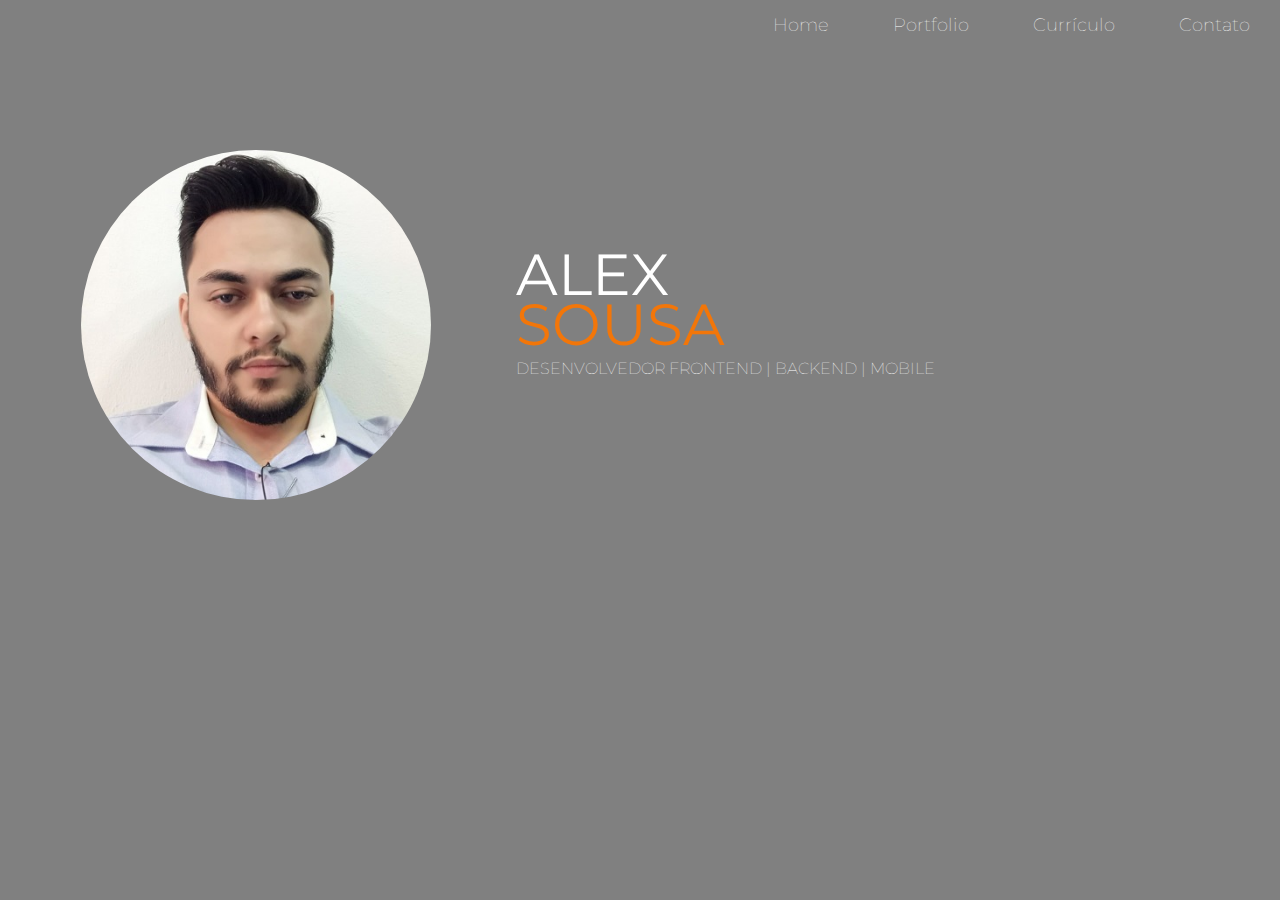
<file: index.html>
<!DOCTYPE html>

<html>

	<head>
		<title>Alex Sousa - Portfolio</title>

		<meta charset="utf-8">
		<link rel="stylesheet" href="css/styles.css">
		<link href="https://fonts.googleapis.com/css?family=Montserrat:100,400&display=swap" rel="stylesheet">
		<script type="text/javascript" src="./js/scripts.js"></script>
		<meta name="viewport" content="width=device-width, initial-scale=1.0">
    	<meta http-equiv="X-UA-Compatible" content="ie=edge">	

	</head>


	<body>

			<div id="navigation" class="navigation">
				<ul>
					<li><a href="./index.html">Home</a></li>
					<li><a href="./portfolio.html">Portfolio</a></li>
					<li><a href="./curriculo.html">Currículo</a></li>
					<li><a href="./contato.html">Contato</a></li>
					<li id="threeline-icon" class="threeline-icon" onclick="openNav()">&#9776;</li>
				</ul>
			</div>


			<div class="capa">
				
				<div class="profile-pic">
					<img src="img/alex-profile.jpg" alt="Foto de alex sousa">
				</div>	

				<div class="profile-title">
					<h1>Alex <span>Sousa</span></h1>
					<h2>Desenvolvedor FrontEnd | BackEnd | Mobile</h2>
				</div>

			</div>


		

	</body>

</html>
</file>
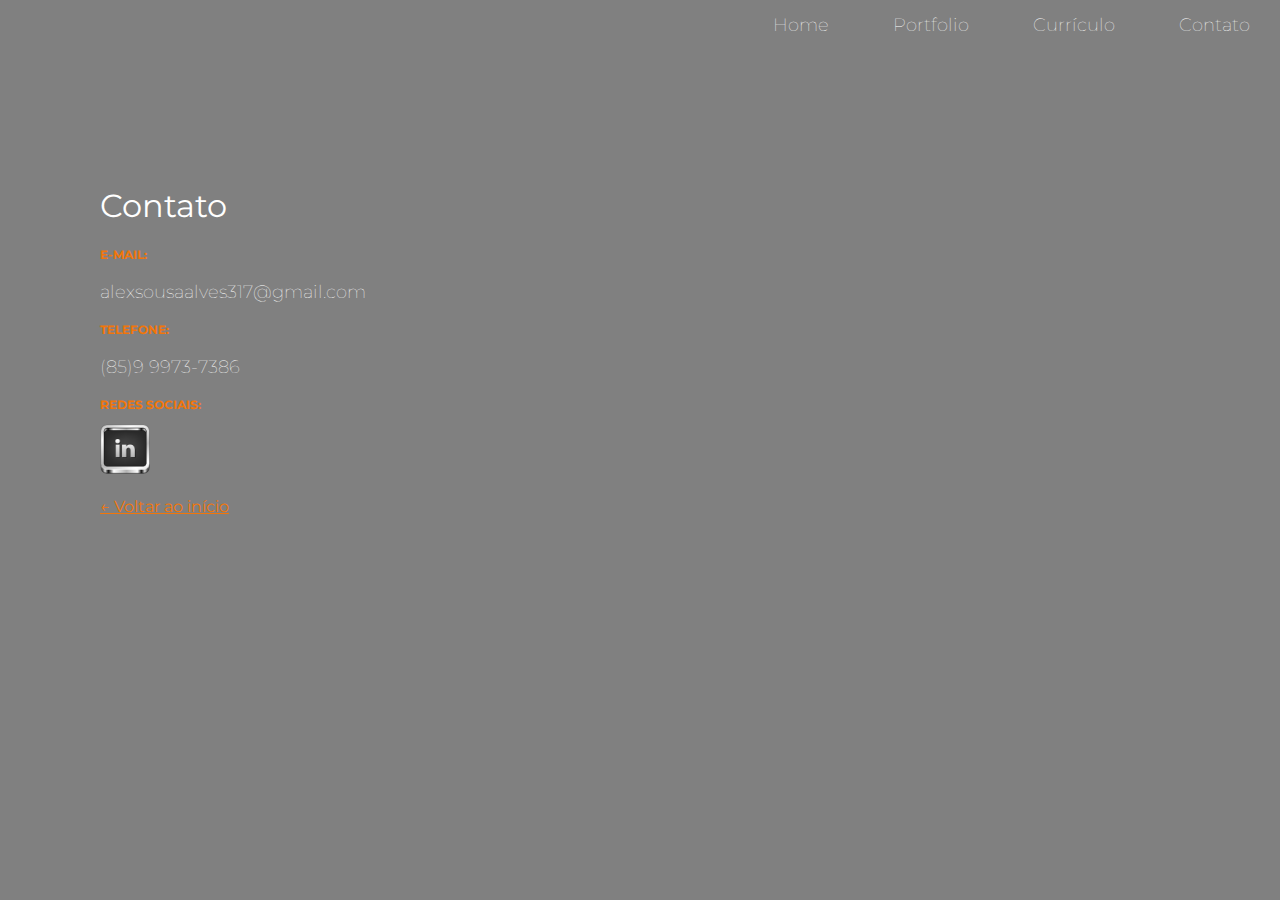
<file: contato.html>
<!DOCTYPE html>

<html>

	<head>
		<title>Contato - Alex Sousa</title>

		<meta charset="utf-8">
		<link rel="stylesheet" href="css/styles.css">
		<link href="https://fonts.googleapis.com/css?family=Montserrat:100,400&display=swap" rel="stylesheet">
		<script type="text/javascript" src="./js/scripts.js"></script>
		<meta name="viewport" content="width=device-width, initial-scale=1.0">
    	<meta http-equiv="X-UA-Compatible" content="ie=edge">

	</head>


	<body>

		<div id="navigation" class="navigation">
			<ul>
				<li><a href="./index.html">Home</a></li>
				<li><a href="./portfolio.html">Portfolio</a></li>
				<li><a href="./curriculo.html">Currículo</a></li>
				<li><a href="./contato.html">Contato</a></li>
				<li id="threeline-icon" class="threeline-icon" onclick="openNav()">&#9776;</li>
			</ul>
		</div>

			<div class="main">
				
				
				<ul class="caminho">
					<li><a href="./index.html">Home</a></li>
					<li>></li>
					<li>Contato</li>
				</ul>

				<h1>Contato</h1>
			

				<h3>E-mail:</h3>
				<p>alexsousaalves317@gmail.com</p>

				<h3>Telefone:</h3>
				<p>(85)9 9973-7386</p>

				<h3>Redes Sociais:</h3>
				
				<a href="https://www.linkedin.com/in/"" target="_blank"><img class="social-img" src="./img/linkedIn.png"></a>
				<br><br>
				<a class="back-link" href="index.html">&larr; Voltar ao início<a>

			</div>	

			

	</body>

</html>
</file>
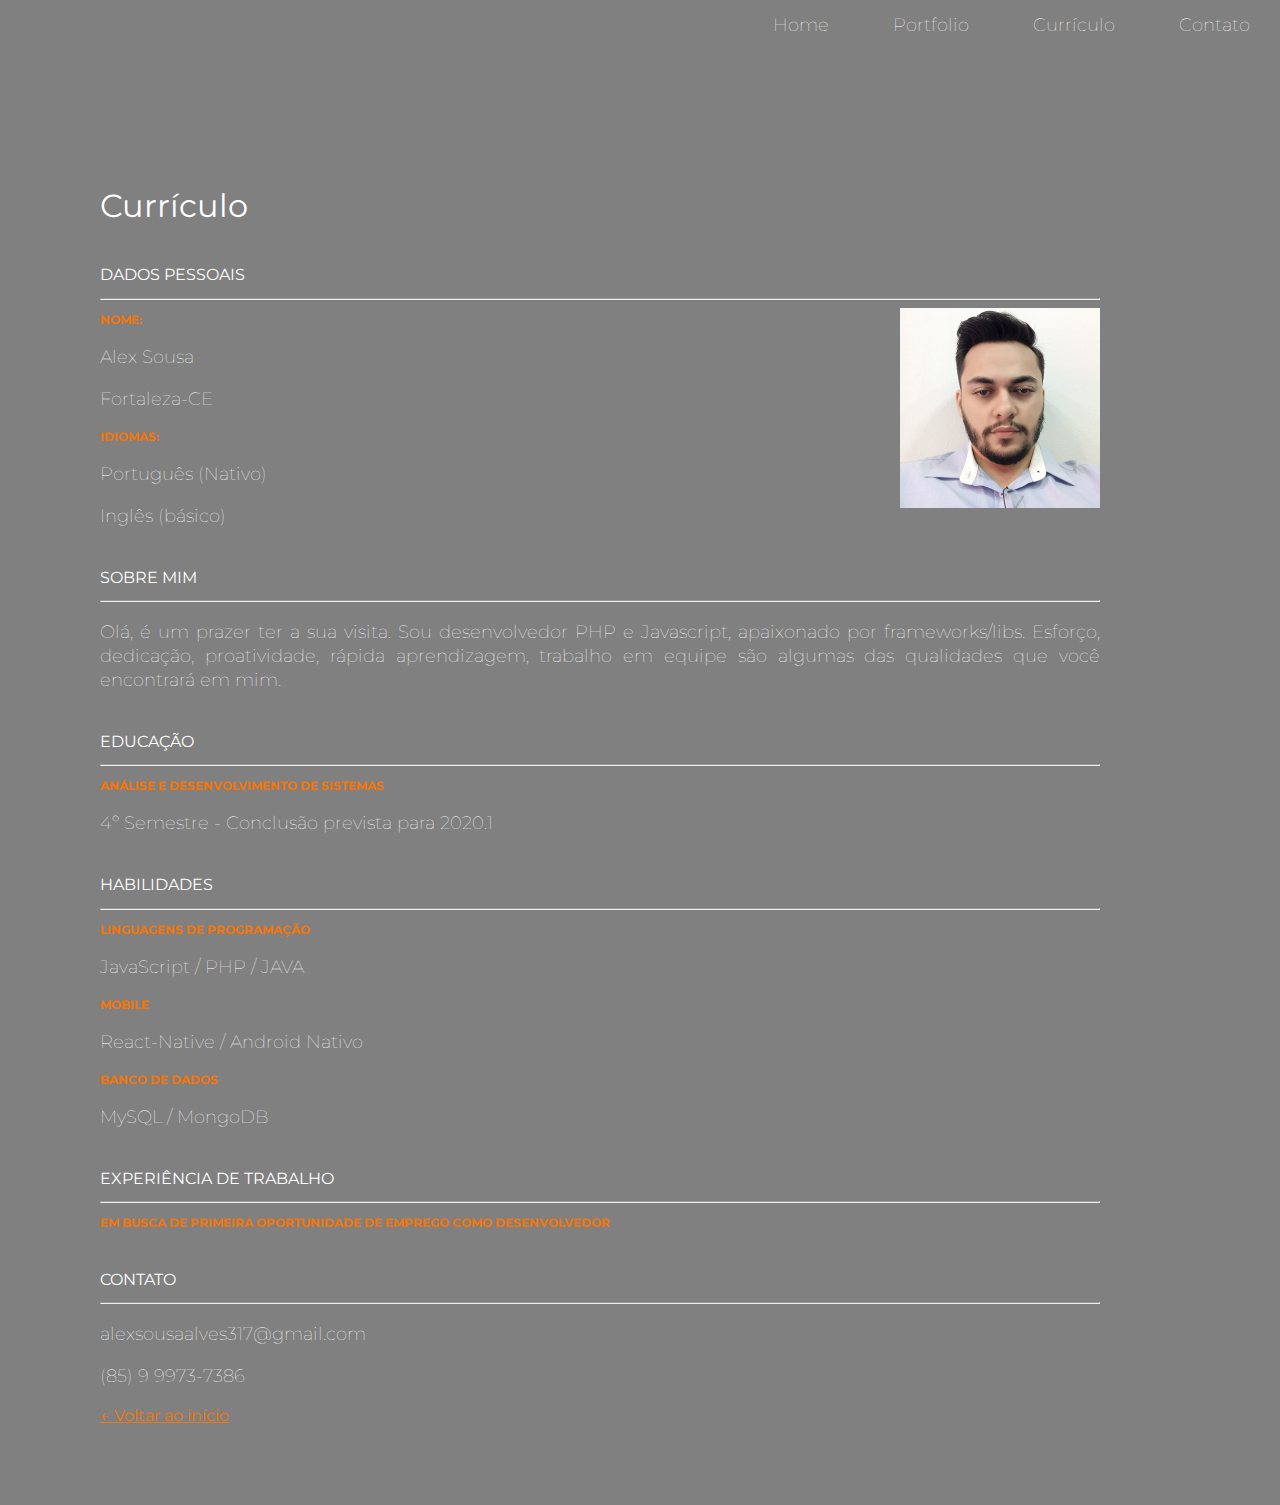
<file: curriculo.html>
<!DOCTYPE html>

<html>

	<head>
		<title>Currículo - Alex Sousa</title>

		<meta charset="utf-8">
		<link rel="stylesheet" href="css/styles.css">
		<link href="https://fonts.googleapis.com/css?family=Montserrat:100,400&display=swap" rel="stylesheet">
		<script type="text/javascript" src="./js/scripts.js"></script>
		<meta name="viewport" content="width=device-width, initial-scale=1.0">
    	<meta http-equiv="X-UA-Compatible" content="ie=edge">

	</head>


	<body>

		<div id="navigation" class="navigation">
			<ul>
				<li><a href="./index.html">Home</a></li>
				<li><a href="./portfolio.html">Portfolio</a></li>
				<li><a href="./curriculo.html">Currículo</a></li>
				<li><a href="./contato.html">Contato</a></li>
				<li id="threeline-icon" class="threeline-icon" onclick="openNav()">&#9776;</li>
			</ul>
		</div>
			
			<div class="main">
								
				<ul class="caminho">
					<li><a href="./index.html">Home</a></li>
					<li>></li>
					<li>Currículo</li>
				</ul>

				<h1>Currículo</h1>

					
					<h2>Dados Pessoais</h2>
					<hr>
						
						<img class="cv-pic" src="img/alex-profile.jpg" alt="Foto de alex sousa">
						<h3>Nome:</h3>

							<p>Alex Sousa</p>

							<p>Fortaleza-CE</p>

						<h3>Idiomas:</h3>

							<p>Português (Nativo)</p>
							<p>Inglês (básico)</p>
							
					<h2>Sobre Mim</h2>
					<hr>

						<p>Olá, é um prazer ter a sua visita. Sou desenvolvedor PHP e Javascript, apaixonado por frameworks/libs. Esforço, dedicação, proatividade, rápida aprendizagem, trabalho em equipe são algumas das qualidades que você encontrará em mim.</p>
					
					<h2>Educação</h2>
					<hr>

						<h3>Análise e Desenvolvimento de Sistemas</h3>

						<p>4º Semestre - Conclusão prevista para 2020.1</p>

					<h2>Habilidades</h2>
					<hr>

						<h3>Linguagens de programação</h3>

						<p>JavaScript / PHP / JAVA</p>

						<h3>Mobile</h3>

						<p>React-Native / Android Nativo</p>

						<h3>Banco de dados</h3>

						<p>MySQL / MongoDB</p>


					<h2>Experiência de Trabalho</h2>
					<hr>

						<h3>Em busca de primeira oportunidade de emprego como desenvolvedor</h3>

					<h2>Contato</h2>
					<hr>

							<p>alexsousaalves317@gmail.com</p>
							<p>(85) 9 9973-7386</p>


							<a class="back-link" href="index.html">&larr; Voltar ao início<a>

			</div>

				

	</body>

</html>
</file>
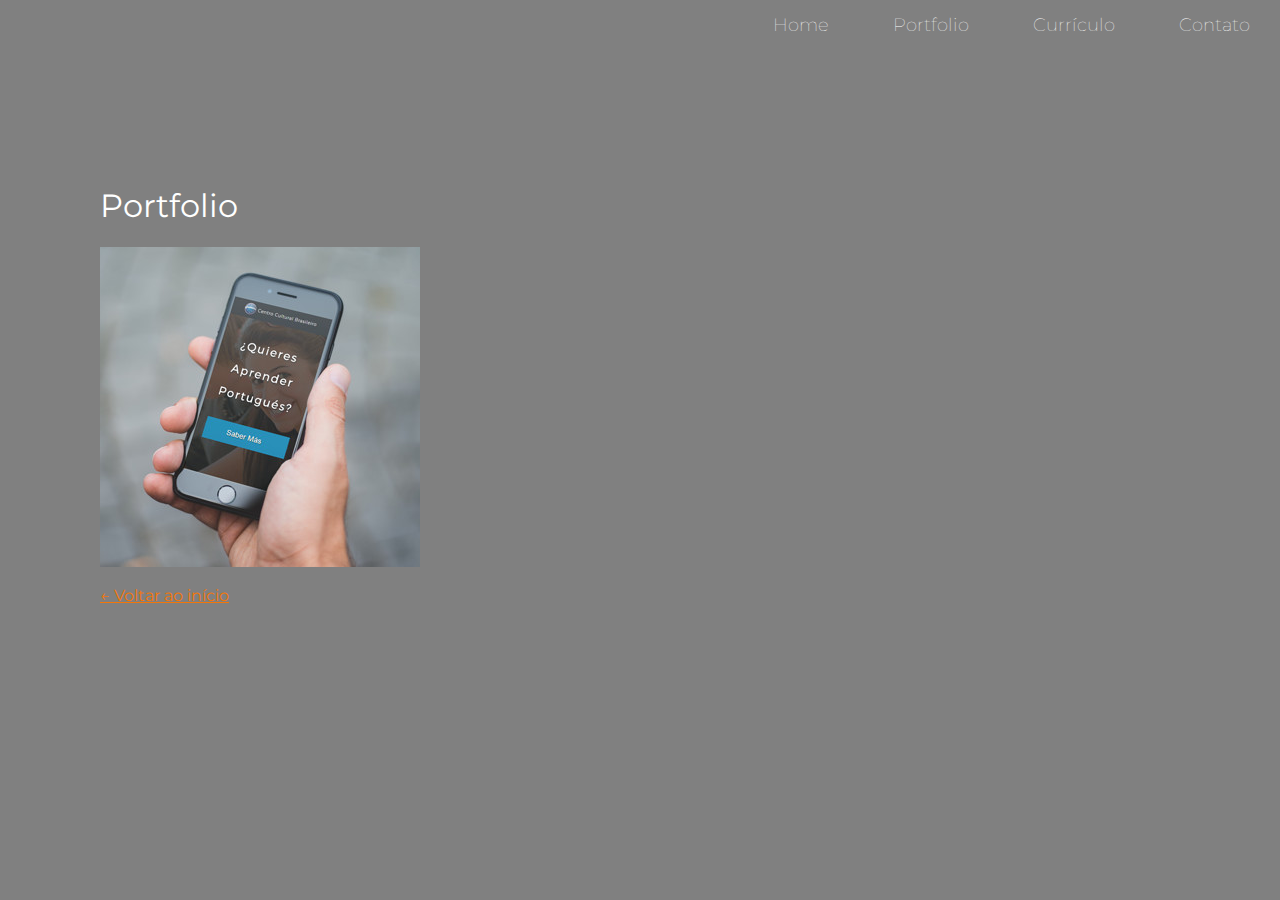
<file: portfolio.html>
<!DOCTYPE html>

<html>

	<head>
		<title>Portfolio - Alex Sousa</title>

		<meta charset="utf-8">
		<link rel="stylesheet" href="css/styles.css">
		<link href="https://fonts.googleapis.com/css?family=Montserrat:100,400&display=swap" rel="stylesheet">
		<script type="text/javascript" src="./js/scripts.js"></script>
		<meta name="viewport" content="width=device-width, initial-scale=1.0">
    	<meta http-equiv="X-UA-Compatible" content="ie=edge">


	</head>


	<body>

		<div id="navigation" class="navigation">
			<ul>
				<li><a href="./index.html">Home</a></li>
				<li><a href="./portfolio.html">Portfolio</a></li>
				<li><a href="./curriculo.html">Currículo</a></li>
				<li><a href="./contato.html">Contato</a></li>
				<li id="threeline-icon" class="threeline-icon" onclick="openNav()">&#9776;</li>
			</ul>
		</div>
						
			<div class="main">
				
				
				<ul class="caminho">
					<li><a href="./index.html">Home</a></li>
					<li>></li>
					<li>Portfolio</li>
				</ul>

				<h1>Portfolio</h1>

				
					<div style="background-image: url('./img/ccb.jpg')" class="miniatura">
						<a href="webdesign-portfolio-pessoal.html">
							<div class="blackbox">
								<div class="blackbox-text">
									<h1>Portfolio pessoal</h1>
									<h2>Web Design</h2>
								</div>
							</div>
						</a>	
					</div>
				

				<br>
				<a class="back-link" href="index.html">&larr; Voltar ao início<a>

			</div>	

			

	</body>

</html>
</file>
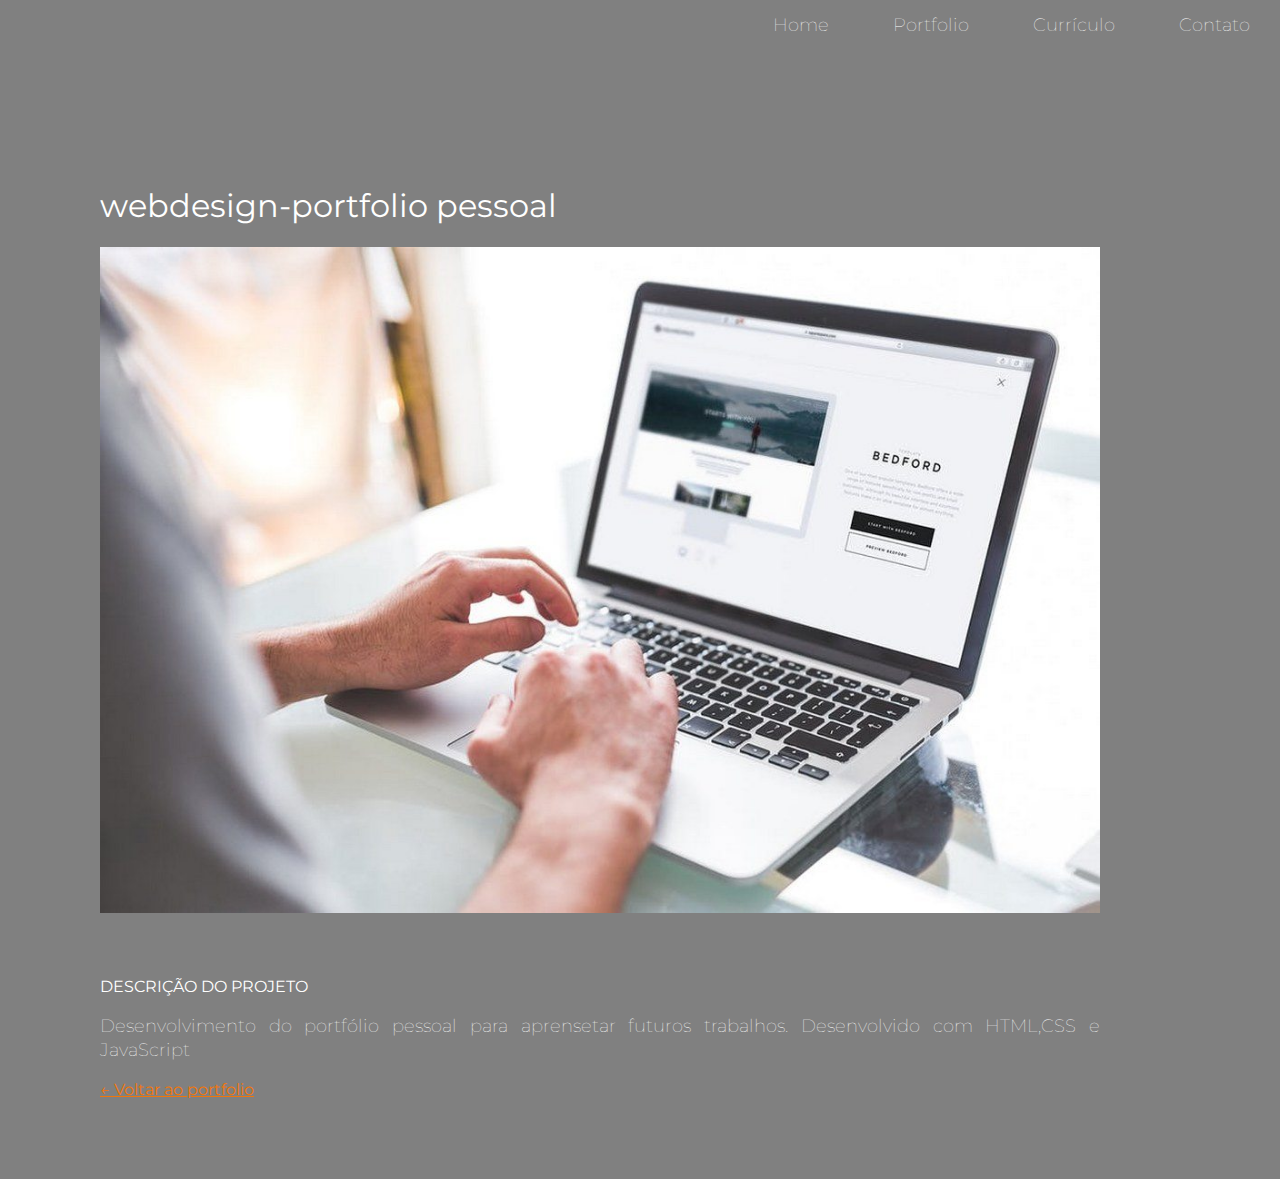
<file: webdesign-portfolio-pessoal.html>
<!DOCTYPE html>

<html>

	<head>
		<title>Trabalhos - webdesign-portfolio pessoal</title>

		<meta charset="utf-8">
		<link rel="stylesheet" href="css/styles.css">
		<link href="https://fonts.googleapis.com/css?family=Montserrat:100,400&display=swap" rel="stylesheet">
		<script type="text/javascript" src="./js/scripts.js"></script>
		<meta name="viewport" content="width=device-width, initial-scale=1.0">
    	<meta http-equiv="X-UA-Compatible" content="ie=edge">


	</head>


	<body>

		<div id="navigation" class="navigation">
			<ul>
				<li><a href="./index.html">Home</a></li>
				<li><a href="./portfolio.html">Portfolio</a></li>
				<li><a href="./curriculo.html">Currículo</a></li>
				<li><a href="./contato.html">Contato</a></li>
				<li id="threeline-icon" class="threeline-icon" onclick="openNav()">&#9776;</li>
			</ul>
		</div>
						
			<div class="main">

						
				<ul class="caminho">
					<li><a href="./index.html">Home</a></li>
					<li>></li>
					<li><a href="./portfolio.html">Portfolio</a></li>
					<li>></li>
					<li>webdesign-portfolio-pessoal</li>
				</ul>

				<h1>webdesign-portfolio pessoal</h1>

				<img class="foto-trabalho" src="./img/trabalhos/webdesign-portfolio-pessoal.jpg" alt="portfolio pessoal">

				<h2>Descrição do projeto</h2>

				<p>Desenvolvimento do portfólio pessoal para aprensetar futuros trabalhos. Desenvolvido com HTML,CSS e JavaScript</p>
					
				<a class="back-link" href="portfolio.html">&larr; Voltar ao portfolio<a>

			</div>	

			

	</body>

</html>
</file>
<file: css/styles.css>
html, body {
    margin: 0;
    padding: 0;
    /* font-size: 0; */
}

body {
    /* background-color: #2b2b2b; */
    background-color: gray;
    font-family: 'Montserrat', sans-serif;
}

.navigation {
    /* background-color: #2b2b2b; */
    background-color: gray;
    color: #ffffff;
    height: 50px;

    animation-name: navegacao;
    animation-duration: 4s;
    
}

.navigation ul {
    margin-top: 0;
    list-style: none;
    padding: 0;
    text-align: right;
    height: 50px;
}

.navigation li {
    display: inline-block;
    padding-left: 30px;
    padding-right: 30px;
    line-height: 50px;
    font-size: 18px;
    font-weight: 100;
}

.navigation a {
    color: #ffffff;
    text-decoration: none;
}

.navigation a:hover {
    color: #f27609;
}

.navigation li.threeline-icon {
    display: none;
    color: #f27609;
}

.navigation li.threeline-icon:hover {
    color: #f27609;
    cursor: pointer;
}

/*Home*/

.capa {
    color: #ffffff;
}

.capa span {
    color: #f27609;
    display: block;
}

.capa div {
    display: inline-block;
    height: 650px;
}

.profile-pic {
    width: 40%;
    text-align: center;

    animation-name: profile-capa;
    animation-duration: 2s;
}

.profile-pic img {
    width: 350px;
    border-radius: 350px;
    margin-top: 100px;
}

.profile-title {
    vertical-align: top;
    width: 59%;
    text-transform: uppercase;

    animation-name: titulo-capa;
    animation-duration: 2s;
}

.profile-title h1 {
    font-size: 58px;
    margin-top: 200px;
    font-weight: 400;
    line-height: 50px;
}

.profile-title h2 {
    font-size: 16px;
    font-weight: 100;
    margin-top: -30px;
}

/* Curriculo */
.main {
    padding: 80px 180px 80px 100px;

    animation-name: conteudo;
    animation-duration: 2s;
}

.cv-pic {
    float: right;
    width: 200px;
}

.main h1 {
    color: #ffffff;
    font-weight: normal;
}

.main h2 {
    color: #ffffff;
    font-size: 16px;
    text-transform: uppercase;
    font-weight: normal;
    margin-top: 40px;
}

.main h3 {
    color: #f27609;
    font-size: 12px;
    text-transform: uppercase;
}

.main p {
    color: #ffffff;
    font-size: 18px;
    font-weight: 100;
    line-height: 24px;
    text-align: justify;
}

.caminho {
    list-style: none;
    padding-left: 0;
    color: grey; 
}

.caminho li {
    display: inline-block;
}

.caminho a {
    color: grey;
}

/*Contato*/

.social-img {
    width: 50px;
}

/*portfolio*/

.miniatura {
    width: 320px;
    height: 320px;
    display: inline-block;
    margin-right: 15px;
    margin-bottom: 15px;
    background-size: contain;
    overflow: hidden;
}

.miniatura a {
    text-decoration: none;
}

.blackbox {
    width: 100%;
    height: 100%;
    background-color: #000000;
    opacity: 0;
    padding-top: 120px;
    transition: 1s;    
}

.blackbox:hover {
    background-color: #000000;
    opacity: 0.7;
    transition: 1s;
}

.blackbox-text {
    text-align: center;
}

.blackbox-text h1 {
    margin-top: 0;
    font-size: 16px;
    color: #f27609;
    text-transform: uppercase;
}

.blackbox-text h2 {
    margin-top: 0;
    text-transform: none;
    font-weight: 100;
}

.foto-trabalho {
    width: 100%;
    margin-bottom: 20px;
}

.back-link {
    color: #f27609;
}

@keyframes profile-capa {
    0% {
        opacity: 0;
        transform: translate(0px,20px);
    }
    100% {
        opacity: 1;
        transform: translate(0px,0px);
    }
}

@keyframes titulo-capa {
    0% {
        opacity: 0;
        transform: translate(0px,-20px);
    }
    100% {
        opacity: 1;
        transform: translate(0px,0px);
    }
}

@keyframes conteudo {
    0% {
        opacity: 0;
        transform: translate(-20px,0px);
    }
    100% {
        opacity: 1;
        transform: translate(0px,0px);
    }
}

@keyframes navegacao {
    0% {
        opacity: 0;
    }
    50% {
        opacity: 0;
    }
    100% {
        opacity: 1;   
    }
}

@media(max-width: 1000px){
    .navigation li {
        display: none;
    }

    .navigation li.threeline-icon {
        display: inline-block;
    }

    .capa div {
        display: block;
        height: auto;
    }

    .profile-pic {
        width: 100%;
    }

    .profile-pic img {
        margin-top: 0;
        max-width: 80%;
    }

    .profile-title {
        width: 100%;
        text-align: center;

    }

    .profile-title h1 {
        margin-top: 30px;
        font-size: 40px;
        margin-left: 20px;
        margin-right: 20px;
    }

    .profile-title h2 {
        margin-top: 20px;
        margin-left: 20px;
        margin-right: 20px;
    }

    .main {
        padding: 10px 5% 40px 5%;
    }

    .main a {
        overflow-wrap: break-word;
        word-wrap: break-word;
    }

    .main p {
        text-align: left;
        line-height: 30px;
    }

    .caminho li{
        font-size: 12px;
    }

    .cv-pic {
        float: none;
        width: 100px;
        margin-right: 0px;
    }

    .miniatura {
        max-width: 100%;
        background-size: auto 100%;
    }

    .blackbox {
        opacity: 0.8;
    }

    .menujs {
        height: auto;
    }

    .menujs ul {
        height: auto;
        text-align: center;
        padding-right: 15%;
        padding-left: 15%;
    }

    .menujs li {
        display: block;
        border-bottom: 1px solid grey;
        width: 100%;
        padding: 0;
    }
}
</file>
